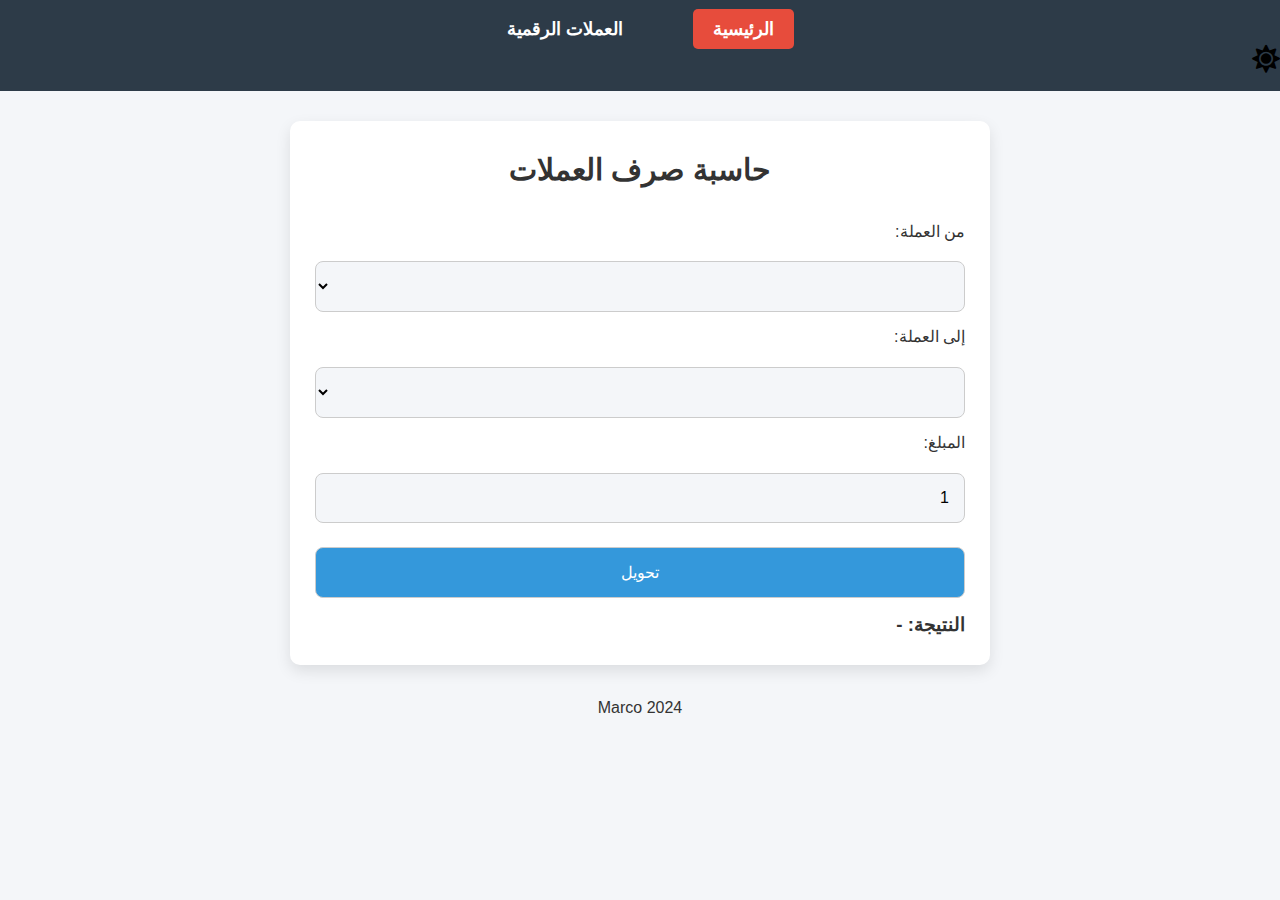
<file: index.html>
<!DOCTYPE html>
<html lang="ar">
<head>
    <meta charset="UTF-8">
    <meta name="viewport" content="width=device-width, initial-scale=1.0">
    <title>حاسبة صرف العملات</title>
    <link rel="stylesheet" href="style.css">
    <link rel="stylesheet" href="https://cdnjs.cloudflare.com/ajax/libs/font-awesome/5.15.4/css/all.min.css">

</head>
<body>
    <header>
        <nav>
            <ul>
                <li><a href="index.html" class="active">الرئيسية</a></li>
             
                <li><a href="crypto.html" >العملات الرقمية</a></li>
            </ul>
            <button id="dark-mode-toggle">
                <i id="mode-icon" class="fas fa-sun"></i>
            </button>
        </nav>
    </header>


    <div class="currency-converter">
        <h1>حاسبة صرف العملات</h1>

        <label for="from-currency">من العملة:</label>
        <select id="from-currency"></select>
        
        <label for="to-currency">إلى العملة:</label>
        <select id="to-currency"></select>
        
        <label for="amount">المبلغ:</label>
        <input type="number" id="amount" value="1">

        <button id="convert-btn">تحويل</button>

        <h3>النتيجة: <span id="result">-</span></h3>

    </div>

    <div class="metals-link">
        <p> Marco 2024</p>
    </div>
    
    <script src="script.js"></script>

</body>
</html>
</file>
<file: style.css>
/* إعدادات الخطوط العامة */
* {
    margin: 0;
    padding: 0;
    box-sizing: border-box;
}

body {
    font-family: 'Arial', sans-serif;
    background-color: #f4f6f9;
    color: #333;
    line-height: 1.6;
    transition: background-color 0.3s, color 0.3s;
    direction: rtl; /* التوجه من اليمين لليسار */
    text-align: right; /* محاذاة النص إلى اليمين */
}

/* تصميم الهيدر والقائمة */
header {
    background-color: #2d3b48;
    padding: 15px 0;
}

header nav ul {
    display: flex;
    justify-content: center;
    list-style: none;
}

header nav ul li {
    margin: 0 25px;
}

header nav ul li a {
    text-decoration: none;
    color: #fff;
    font-size: 18px;
    font-weight: bold;
    padding: 10px 20px;
    border-radius: 5px;
    transition: background-color 0.3s;
}

header nav ul li a:hover,
header nav ul li a.active {
    background-color: #e74c3c;
}

/* تصميم النموذج الخاص بالعملات الرقمية */
.currency-converter {
    max-width: 700px;
    margin: 30px auto;
    padding: 25px;
    background-color: #fff;
    border-radius: 10px;
    box-shadow: 0 6px 15px rgba(0, 0, 0, 0.1);
}

.currency-converter h1 {
    text-align: center;
    margin-bottom: 25px;
    color: #333;
    font-size: 30px;
}

.currency-converter label {
    font-size: 16px;
    margin-bottom: 5px;
    display: block;
}

.currency-converter select,
.currency-converter input,
.currency-converter button {
    width: 100%;
    padding: 15px;
    margin: 12px 0;
    border-radius: 8px;
    border: 1px solid #ccc;
    font-size: 16px;
}

.currency-converter select,
.currency-converter input {
    background-color: #f4f6f9;
}

.currency-converter button {
    background-color: #3498db;
    color: #fff;
    cursor: pointer;
    transition: background-color 0.3s, transform 0.3s;
}

.currency-converter button:hover {
    background-color: #2980b9;
    transform: scale(1.05);
}

/* وضع الوضع الغامق */
body.dark-mode {
    background-color: #2f2f2f;
    color: #fff;
}

body.dark-mode .currency-converter {
    background-color: #333;
    box-shadow: 0 6px 15px rgba(0, 0, 0, 0.3);
}

body.dark-mode header {
    background-color: #1c1c1c;
}

body.dark-mode header nav ul li a {
    color: #fff;
}

body.dark-mode header nav ul li a:hover {
    background-color: #f39c12;
}

body.dark-mode .currency-converter select,
body.dark-mode .currency-converter input {
    background-color: #444;
    border-color: #555;
}

body.dark-mode .currency-converter button {
    background-color: #1abc9c;
}

body.dark-mode .currency-converter button:hover {
    background-color: #16a085;
    transform: scale(1.05);
}
body.dark-mode h1 {
    color: rgb(255, 255, 255);
}

/* تحسين تصميم الأيقونة */
#dark-mode-toggle {
    background-color: transparent;
    border: none;
    font-size: 28px;
    cursor: pointer;
    margin-left: auto;
    margin-right: 0;
    display: block;
    transition: transform 0.3s;
}

#dark-mode-toggle:hover {
    transform: scale(1.1);
}

/* التصميم المتجاوب */
@media (max-width: 768px) {
    header nav ul {
        flex-direction: column;
    }

    header nav ul li {
        margin: 10px 0;
    }

    .currency-converter {
        width: 90%;
    }
}

/* إضافة التصميم الخاص بمربع البحث داخل القائمة المنسدلة */
#search-input {
    padding: 10px;
    margin: 5px 0;
    border-radius: 8px;
    border: 1px solid #ccc;
    font-size: 16px;
    width: 100%;
    background-color: #f4f6f9;
    box-sizing: border-box;
}

/* تحسين التصميم المتجاوب لمربع البحث */
@media (max-width: 768px) {
    #search-input {
        font-size: 14px;
        padding: 12px;
    }
}

#currency-chart {
    margin-top: 30px;
    max-width: 100%;
}

.metals-link {
    text-align: center;
    margin-top: 20px;
    font-size: 16px;
}

.metals-link a {
    color: #3498db;
    text-decoration: none;
}

.metals-link a:hover {
    text-decoration: underline;
}
</file>
